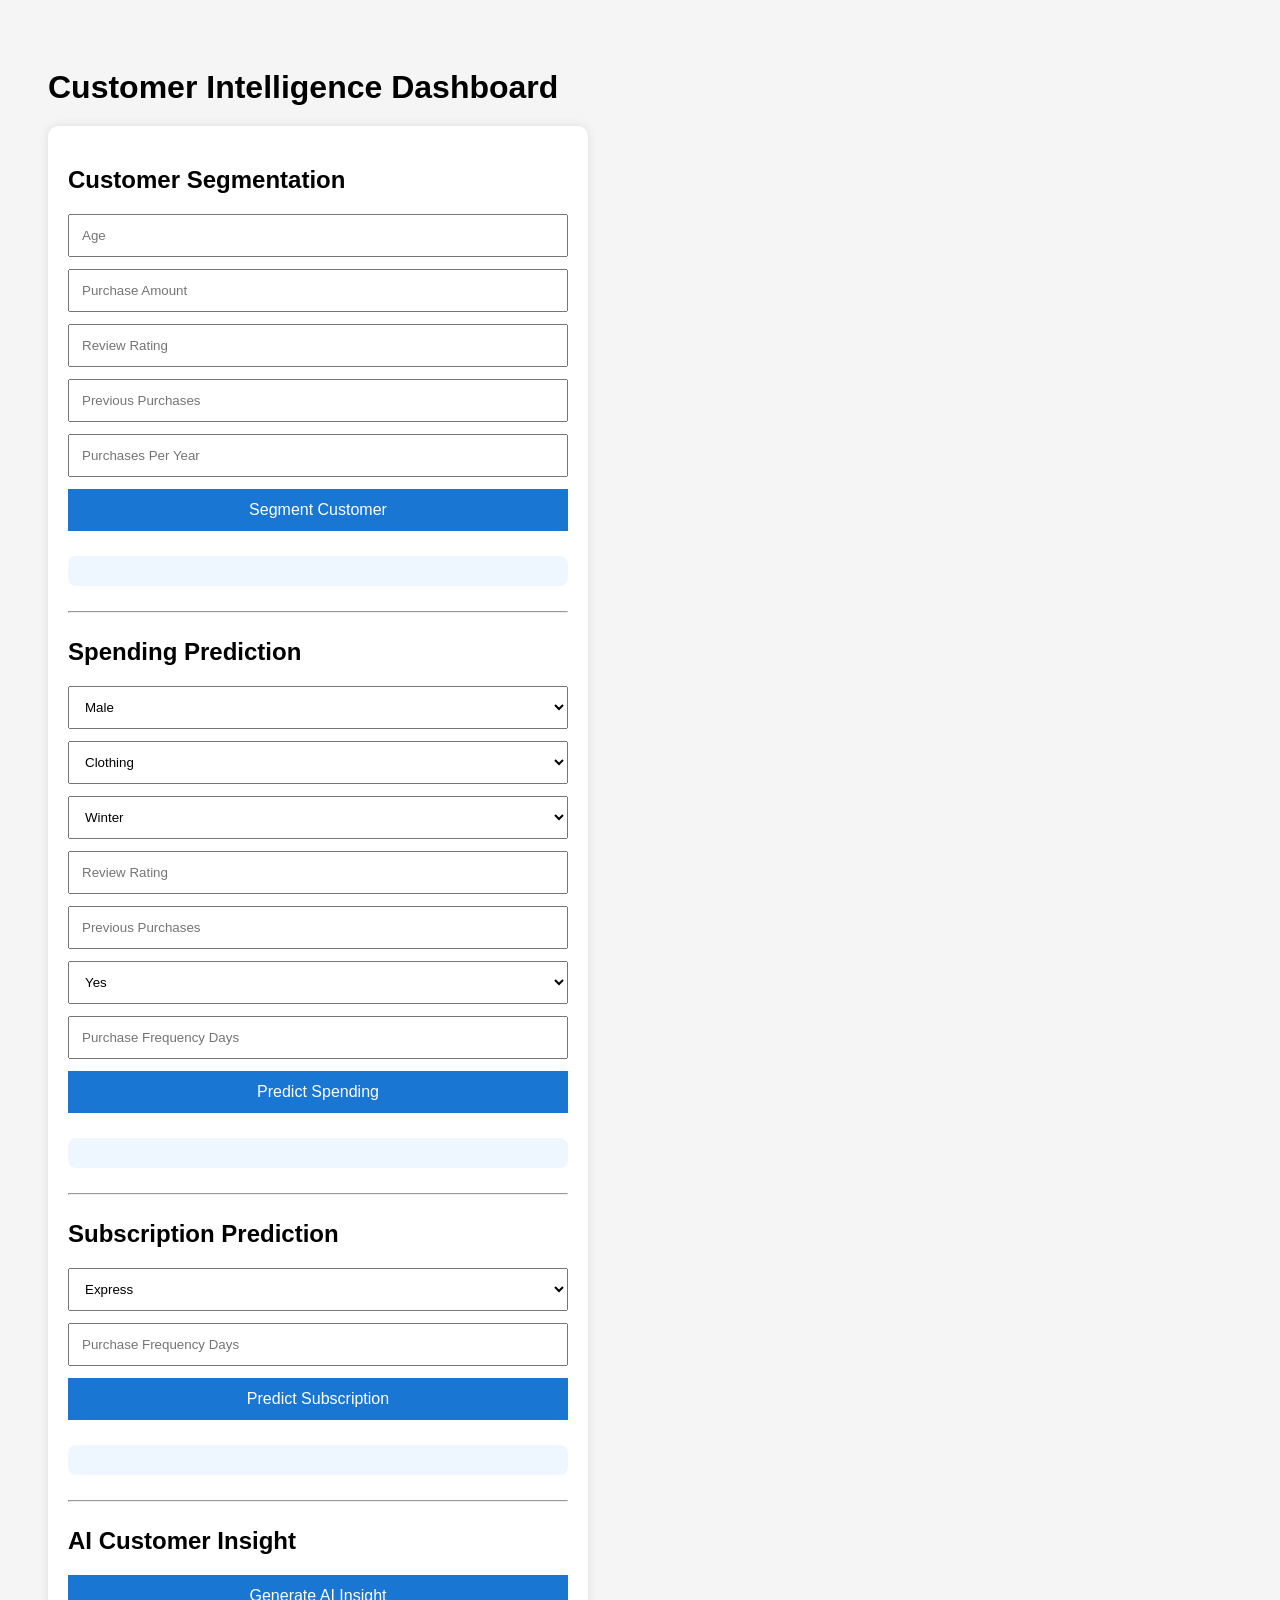
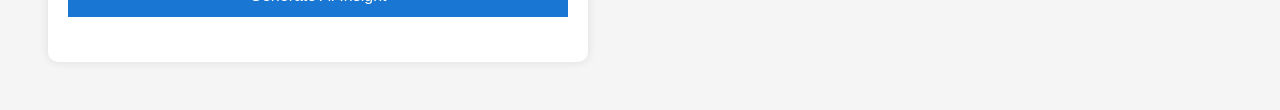
<file: index.html>
<!DOCTYPE html>
<html lang="en">

<head>
    <meta charset="UTF-8">
    <meta name="viewport" content="width=device-width, initial-scale=1.0">
    <title>Customer Intelligence Dashboard</title>
    <link rel="stylesheet" href="style.css">
</head>

<body>

    <h1>Customer Intelligence Dashboard</h1>

    <div class="container">

        <!-- CUSTOMER SEGMENTATION -->

        <h2>Customer Segmentation</h2>

        <input type="number"
               id="age"
               placeholder="Age">

        <input type="number"
               id="purchase_amount"
               placeholder="Purchase Amount">

        <input type="number"
               step="0.1"
               id="review_rating"
               placeholder="Review Rating">

        <input type="number"
               id="previous_purchases"
               placeholder="Previous Purchases">

        <input type="number"
               id="purchases_per_year"
               placeholder="Purchases Per Year">

        <button onclick="segmentCustomer()">
            Segment Customer
        </button>

        <div id="segmentResult"></div>

        <hr>

        <!-- SPENDING PREDICTION -->

        <h2>Spending Prediction</h2>

        <select id="gender">
            <option value="Male">Male</option>
            <option value="Female">Female</option>
        </select>

        <select id="category">
            <option value="Clothing">Clothing</option>
            <option value="Electronics">Electronics</option>
            <option value="Footwear">Footwear</option>
            <option value="Accessories">Accessories</option>
        </select>

        <select id="season">
            <option value="Winter">Winter</option>
            <option value="Summer">Summer</option>
            <option value="Spring">Spring</option>
            <option value="Autumn">Autumn</option>
        </select>

        <input type="number"
               step="0.1"
               id="spending_review_rating"
               placeholder="Review Rating">

        <input type="number"
               id="spending_previous_purchases"
               placeholder="Previous Purchases">

        <select id="subscription_status">
            <option value="Yes">Yes</option>
            <option value="No">No</option>
        </select>

        <input type="number"
               id="spending_frequency_days"
               placeholder="Purchase Frequency Days">

        <button onclick="predictSpending()">
            Predict Spending
        </button>

        <div id="spendingResult"></div>

        <hr>

        <!-- SUBSCRIPTION PREDICTION -->

        <h2>Subscription Prediction</h2>

        <select id="shipping_type">
            <option value="Express">Express</option>
            <option value="Standard">Standard</option>
            <option value="Free Shipping">Free Shipping</option>
        </select>

        <input type="number"
               id="subscription_frequency_days"
               placeholder="Purchase Frequency Days">

        <button onclick="predictSubscription()">
            Predict Subscription
        </button>

        <div id="subscriptionResult"></div>

        <hr>

        <!-- GEMINI AI INSIGHT -->

        <h2>AI Customer Insight</h2>

        <button onclick="generateInsight()">
            Generate AI Insight
        </button>

        <div id="aiInsight"></div>

    </div>

    <script src="script.js"></script>

</body>

</html>
</file>
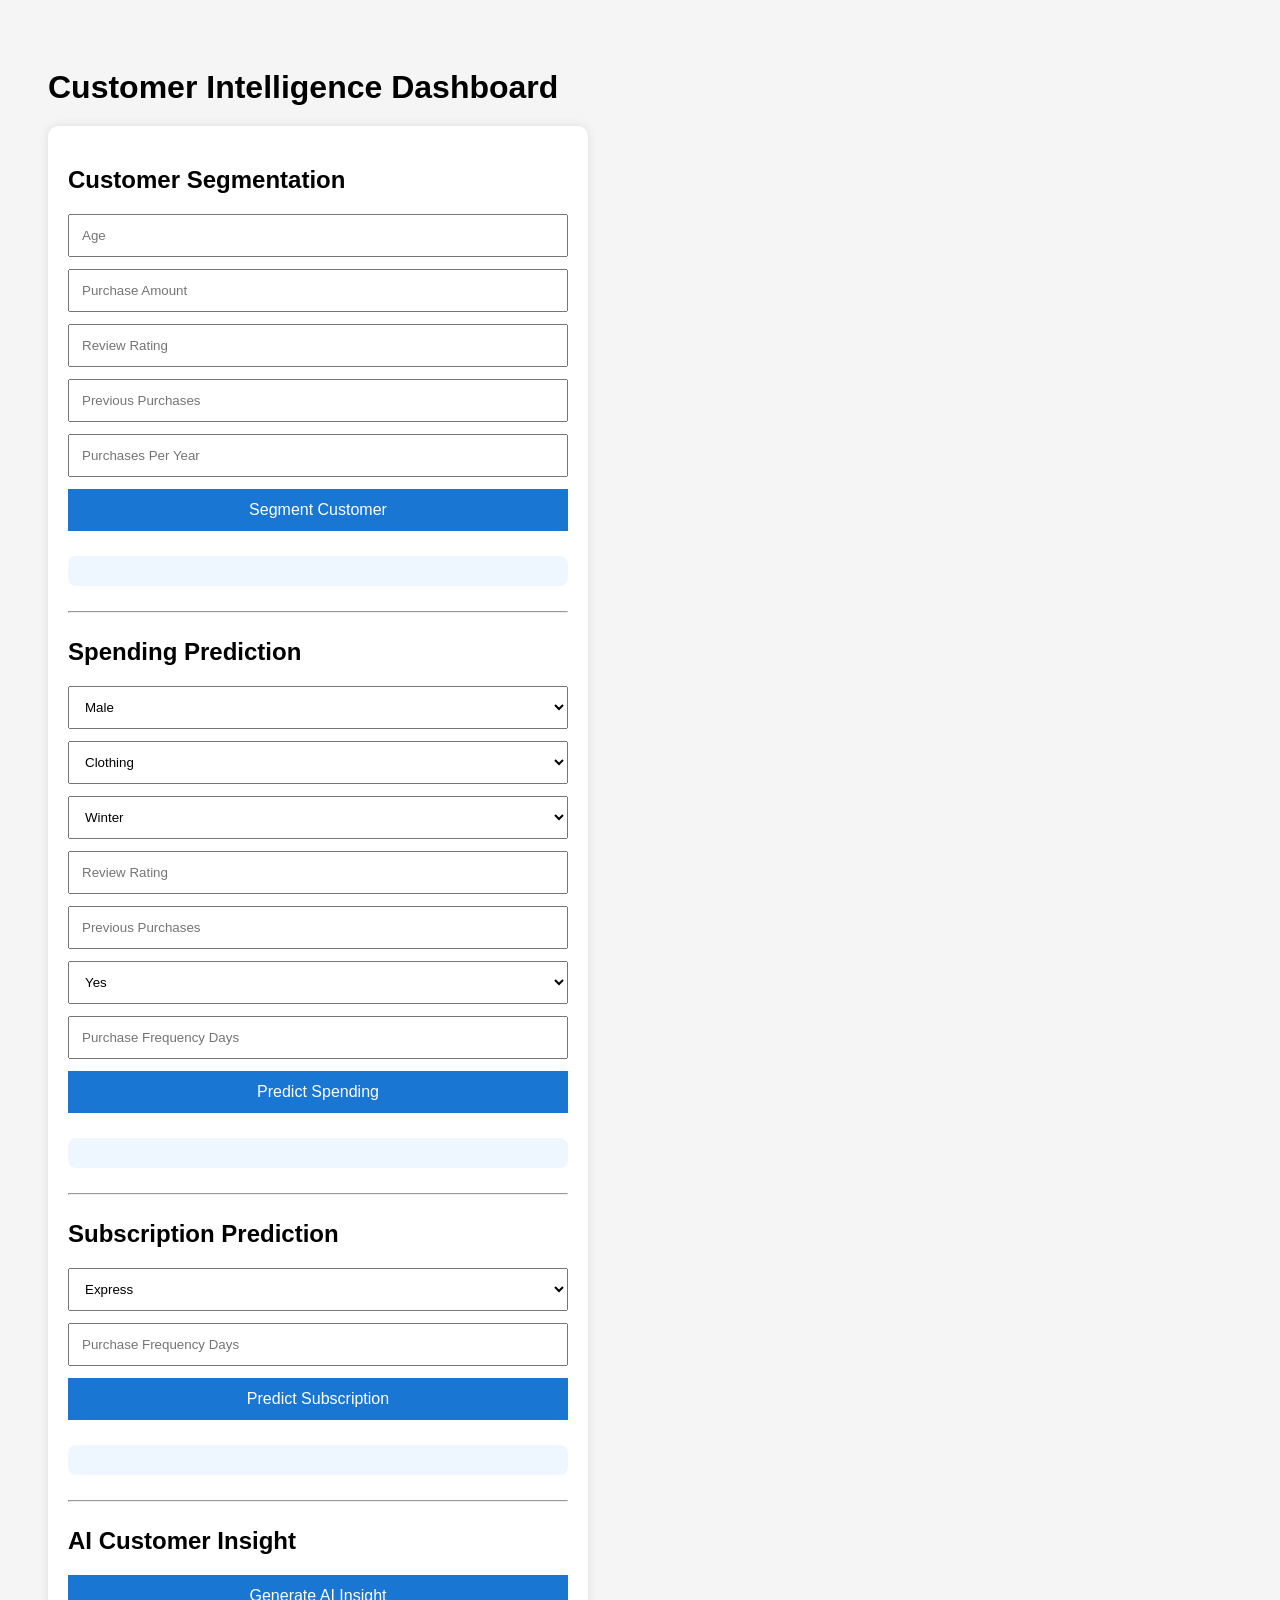
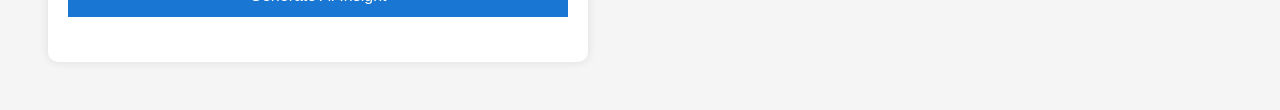
<file: frontend/index.html>
<!DOCTYPE html>
<html lang="en">

<head>
    <meta charset="UTF-8">
    <meta name="viewport" content="width=device-width, initial-scale=1.0">
    <title>Customer Intelligence Dashboard</title>
    <link rel="stylesheet" href="style.css">
</head>

<body>

    <h1>Customer Intelligence Dashboard</h1>

    <div class="container">

        <!-- CUSTOMER SEGMENTATION -->

        <h2>Customer Segmentation</h2>

        <input type="number"
               id="age"
               placeholder="Age">

        <input type="number"
               id="purchase_amount"
               placeholder="Purchase Amount">

        <input type="number"
               step="0.1"
               id="review_rating"
               placeholder="Review Rating">

        <input type="number"
               id="previous_purchases"
               placeholder="Previous Purchases">

        <input type="number"
               id="purchases_per_year"
               placeholder="Purchases Per Year">

        <button onclick="segmentCustomer()">
            Segment Customer
        </button>

        <div id="segmentResult"></div>

        <hr>

        <!-- SPENDING PREDICTION -->

        <h2>Spending Prediction</h2>

        <select id="gender">
            <option value="Male">Male</option>
            <option value="Female">Female</option>
        </select>

        <select id="category">
            <option value="Clothing">Clothing</option>
            <option value="Electronics">Electronics</option>
            <option value="Footwear">Footwear</option>
            <option value="Accessories">Accessories</option>
        </select>

        <select id="season">
            <option value="Winter">Winter</option>
            <option value="Summer">Summer</option>
            <option value="Spring">Spring</option>
            <option value="Autumn">Autumn</option>
        </select>

        <input type="number"
               step="0.1"
               id="spending_review_rating"
               placeholder="Review Rating">

        <input type="number"
               id="spending_previous_purchases"
               placeholder="Previous Purchases">

        <select id="subscription_status">
            <option value="Yes">Yes</option>
            <option value="No">No</option>
        </select>

        <input type="number"
               id="spending_frequency_days"
               placeholder="Purchase Frequency Days">

        <button onclick="predictSpending()">
            Predict Spending
        </button>

        <div id="spendingResult"></div>

        <hr>

        <!-- SUBSCRIPTION PREDICTION -->

        <h2>Subscription Prediction</h2>

        <select id="shipping_type">
            <option value="Express">Express</option>
            <option value="Standard">Standard</option>
            <option value="Free Shipping">Free Shipping</option>
        </select>

        <input type="number"
               id="subscription_frequency_days"
               placeholder="Purchase Frequency Days">

        <button onclick="predictSubscription()">
            Predict Subscription
        </button>

        <div id="subscriptionResult"></div>

        <hr>

        <!-- GEMINI AI INSIGHT -->

        <h2>AI Customer Insight</h2>

        <button onclick="generateInsight()">
            Generate AI Insight
        </button>

        <div id="aiInsight"></div>

    </div>

    <script src="script.js"></script>

</body>

</html>
</file>
<file: style.css>
body{
    font-family:Arial,sans-serif;
    background:#f5f5f5;
    padding:40px;
}

h1{
    margin-bottom:20px;
}

.container{
    width:500px;
    background:white;
    padding:20px;
    border-radius:10px;
    box-shadow:0 0 10px rgba(0,0,0,0.1);
}

input,
select{
    width:100%;
    padding:12px;
    margin-bottom:12px;
    box-sizing:border-box;
}

button{
    width:100%;
    padding:12px;
    background:#1976d2;
    color:white;
    border:none;
    cursor:pointer;
    font-size:16px;
    margin-bottom:15px;
}

button:hover{
    background:#1565c0;
}

#segmentResult,
#spendingResult,
#subscriptionResult{
    margin-top:10px;
    padding:15px;
    background:#eef7ff;
    border-radius:8px;
}

hr{
    margin:25px 0;
}

#aiInsight{
    margin-top:10px;
}

.insight-box{
    padding:15px;
    background:#eef7ff;
    border-radius:8px;
    line-height:1.6;
    white-space:pre-wrap;
}
</file>
<file: frontend/style.css>
body{
    font-family:Arial,sans-serif;
    background:#f5f5f5;
    padding:40px;
}

h1{
    margin-bottom:20px;
}

.container{
    width:500px;
    background:white;
    padding:20px;
    border-radius:10px;
    box-shadow:0 0 10px rgba(0,0,0,0.1);
}

input,
select{
    width:100%;
    padding:12px;
    margin-bottom:12px;
    box-sizing:border-box;
}

button{
    width:100%;
    padding:12px;
    background:#1976d2;
    color:white;
    border:none;
    cursor:pointer;
    font-size:16px;
    margin-bottom:15px;
}

button:hover{
    background:#1565c0;
}

#segmentResult,
#spendingResult,
#subscriptionResult{
    margin-top:10px;
    padding:15px;
    background:#eef7ff;
    border-radius:8px;
}

hr{
    margin:25px 0;
}

#aiInsight{
    margin-top:10px;
}

.insight-box{
    padding:15px;
    background:#eef7ff;
    border-radius:8px;
    line-height:1.6;
    white-space:pre-wrap;
}
</file>
